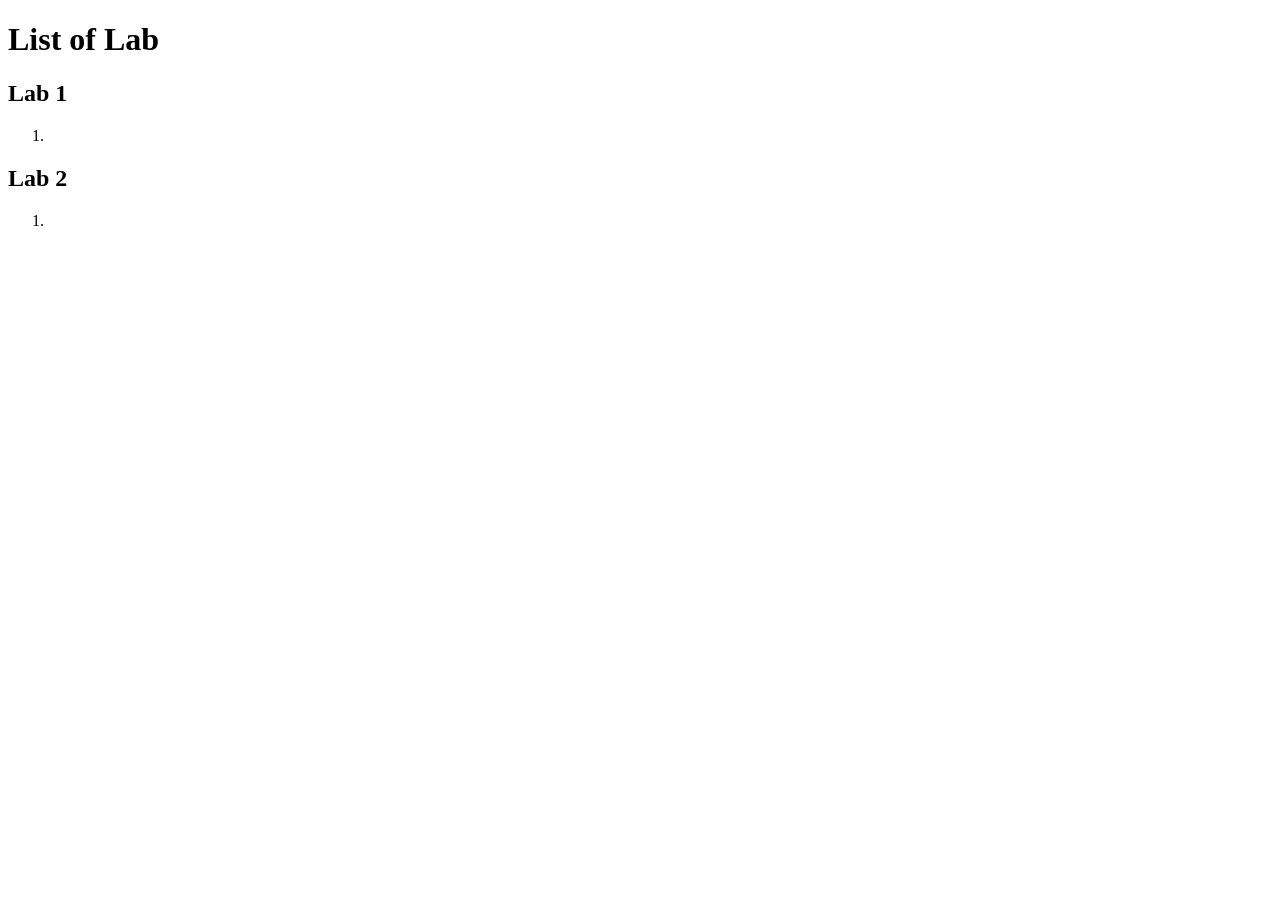
<file: index.html>
<!DOCTYPE html>
<html>
    <head>
        <title> list of lab </title>
    </head>

    <body>
        <h1> List of Lab </h1>

        <h2> Lab 1 </h2>
        <ol>
            <li> <a href="lab1.html"></a></li>
        </ol>
        <h2> Lab 2 </h2>
        <ol>
            <li> <a href="lab2.html"></a></li>
        </ol>
    </body>
</html>
</file>
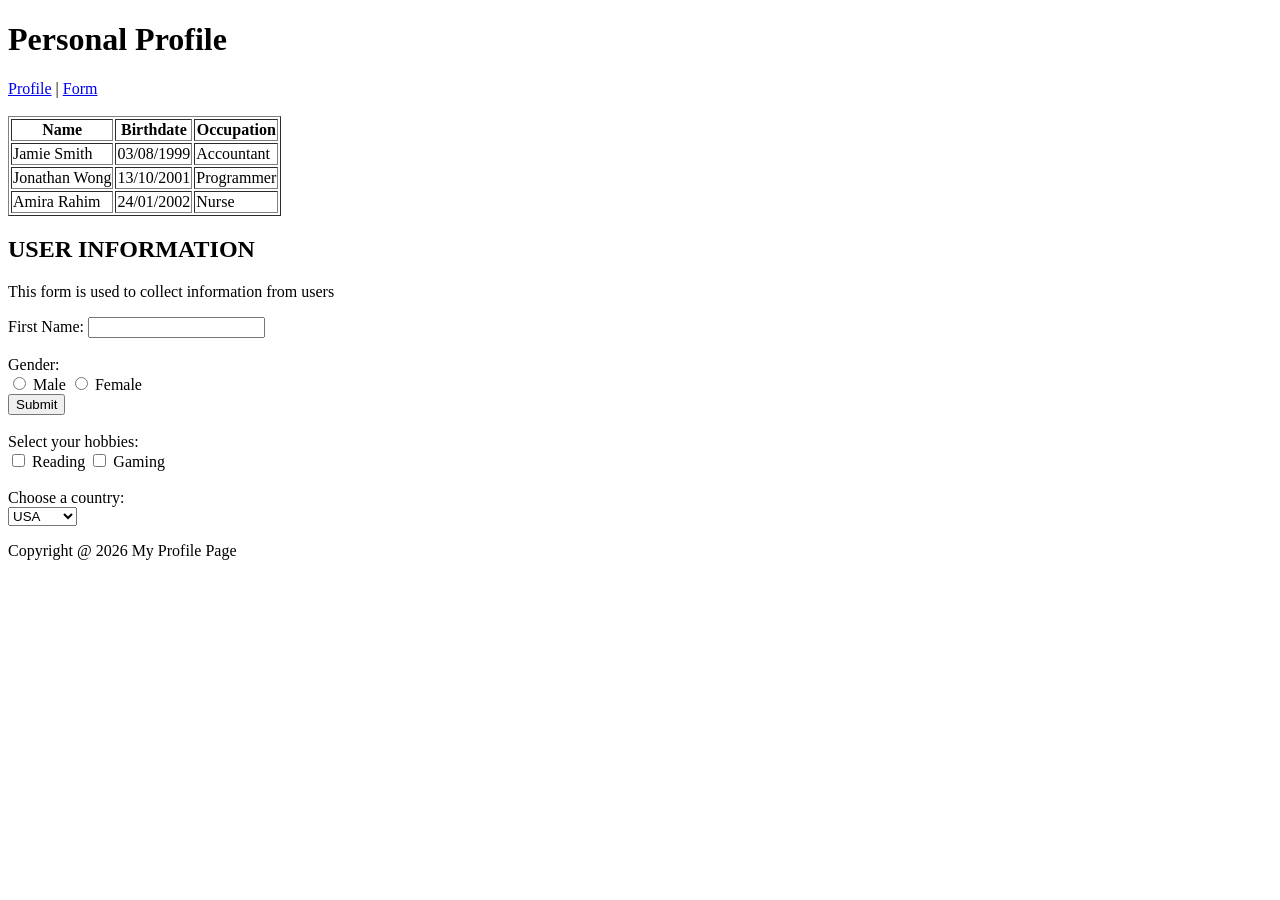
<file: lab2.html>
<!DOCTYPE html>
<html>
    <head><title>My Profile</title></head>
    <body>
          <!-- HEADER -->
        <header><h1>Personal Profile</h1></header>
          <!-- NAV -->
        <nav><a href="#profile">Profile</a> | <a href="#form">Form</a></nav><br>
          <!-- SECTION 1 -->
        <section id="profile">
            <!-- TABLE -->
            <article>
                <table border="1"> 
                    <tr>
                        <th>Name</th> <th>Birthdate</th> <th>Occupation</th>
                    </tr>
                    <tr>
                        <td>Jamie Smith</td> <td>03/08/1999</td> <td>Accountant</td>
                    </tr>
                    <tr>
                        <td>Jonathan Wong</td> <td>13/10/2001</td> <td>Programmer</td>
                    </tr>
                    <tr>
                        <td>Amira Rahim</td> <td>24/01/2002</td> <td>Nurse</td>
                    </tr>
                </table> 
            </article>    
        </section>
          <!-- SECTION 2 -->
        <!-- FORMS -->
         <section id="form">
            <article>
                <h2> USER INFORMATION </h2>
                <P> This form is used to collect information from users </P>
            </article>
            <form action="submit_form.php" method="post">
                <label for="fname">First Name:</label>
                <input type="text" id="fname" name="firstname"><br><br>

                <label>Gender:</label><br>
                <input type="radio" id="male" name="gender" value="male">
                <label for="male">Male</label>
                <input type="radio" id="female" name="gender" value="female">
                <label for="female">Female</label><br>

                <input type="submit" value="Submit"><br><br>
                <label>Select your hobbies:</label><br>
                <input type="checkbox" id="hobby1" name="hobby1" value="Reading">
                <label for="hobby1">Reading</label>

                <input type="checkbox" id="hobby2" name="hobby2" value="Gaming">
                <label for="hobby2">Gaming</label><br><br>

                <label for="country">Choose a country:</label><br>
                <select id="country" name="country">
                    <option value="usa">USA</option>
                    <option value="canada">Canada</option>
                    <option value="uk">UK</option>
                </select>
            </form>
         </section>
          <!-- FOOTER -->
           <footer>
            <p>Copyright @ 2026 My Profile Page</p>
           </footer>
    </body>
</html>
</file>
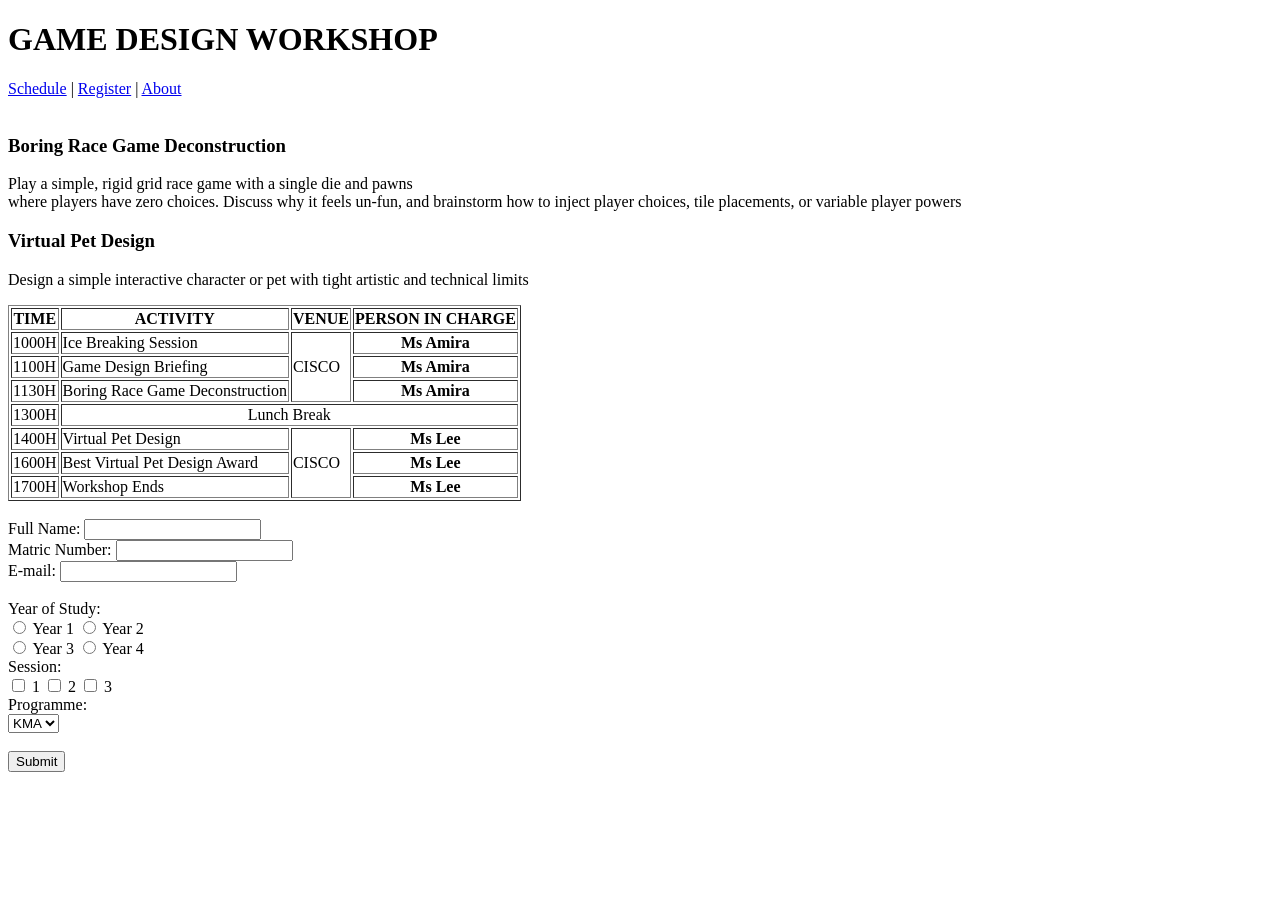
<file: lab2_ExerA.html>
<!DOCTYPE html>
<html>
    <head><title>UMT GAME DESIGN WORKSHOP 2026</title></head>
    <body>
          <!-- HEADER -->
        <header><h1>GAME DESIGN WORKSHOP</h1></header>
          <!-- NAV -->
        <nav><a href="#schedule">Schedule</a> | <a href="#register">Register</a> | <a href="#about">About</a></nav><br>
          <!-- SECTION 1 -->
        <section id="about the event">
            <!-- ABOUT EVENT -->
            <article>
             <h3>Boring Race Game Deconstruction</h3> 
             <P> Play a simple, rigid grid race game with a single die and pawns<br>
                 where players have zero choices. Discuss why it feels un-fun, and brainstorm how to inject player choices, tile placements, or variable player powers</P>  
            </article>
            <article>
                <h3>Virtual Pet Design</h3> 
             <P> Design a simple interactive character or pet with tight artistic and technical limits</P>  
            </article>     
        </section>

        <section id="eventSchedule">
            <!-- EVENTSCHEDULE -->
            <article>
                <table border="1"> 
                    <tr>
                        <th>TIME</th> <th>ACTIVITY</th> <th>VENUE</th><th>PERSON IN CHARGE</th>
                    </tr>
                    <tr>
                        <td>1000H</td> <td>Ice Breaking Session</td> <td rowspan="3">CISCO</td><th>Ms Amira</th>
                    </tr>
                    <tr>
                        <td>1100H</td> <td>Game Design Briefing</td> <th>Ms Amira</th>
                    </tr>
                    <tr>
                        <td>1130H</td> <td>Boring Race Game Deconstruction</td> <th>Ms Amira</th>
                    </tr>
                    <tr>
                        <td>1300H</td> <td colspan="3" align="center" >Lunch Break</td> 
                    </tr>
                    <tr>
                        <td>1400H</td> <td>Virtual Pet Design</td> <td rowspan="3">CISCO</td><th>Ms Lee</th>
                    </tr>
                    <tr>
                        <td>1600H</td> <td>Best Virtual Pet Design Award</td> <th>Ms Lee</th>
                    </tr>
                    <tr>
                        <td>1700H</td> <td>Workshop Ends</td> <th>Ms Lee</th>
                    </tr>
                </table> <br>
            </article>    
        </section>

        <section id="about the event">
            <!-- REGISTRATION FORM -->
            <article>
             <form action="register.html" method="post">
                <!-- USER INFORMATION FORM -->
                <label for="fname">Full Name:</label>
                <input type="text" id="fname" name="fullname"><br>
                <label for="mnumber">Matric Number:</label>
                <input type="text" id="mnumber" name="matricnumber"><br>
                <label for="email">E-mail:</label>
                <input type="text" id="email" name="email"><br><br>

                <!-- YEAR OF STUDIES FORM -->
                <label>Year of Study:</label><br>
                <input type="radio" id="Y1" name="year" value="Year 1">
                <label for="Year 1">Year 1</label>
                <input type="radio" id="Y2" name="year" value="Year 2">
                <label for="Year 2">Year 2</label><br>
                <input type="radio" id="Y3" name="year" value="Year 3">
                <label for="Year 3">Year 3</label>
                <input type="radio" id="Y4" name="year" value="Year 4">
                <label for="Year 4">Year 4</label><br>
                
                <!-- SESSION FORM -->
                <label>Session:</label><br>
                <input type="checkbox" id="session1" name="session1" value="1">
                <label for="session1">1</label>

                <input type="checkbox" id="session2" name="session2" value="2">
                <label for="session2">2</label>

                <input type="checkbox" id="session3" name="session3" value="3">
                <label for="session3">3</label><br>

                <!-- PROGRAMME FORM -->
                <label for="programme">Programme:</label><br>
                <select id="programme" name="programme">
                    <option value="KMA">KMA</option>
                    <option value="IM">IM</option>
                    <option value="SE">SE</option>
                </select><br><br>
                <input type="submit" value="Submit">    
            </form>
         </article>  
        </section>
</html>
</file>
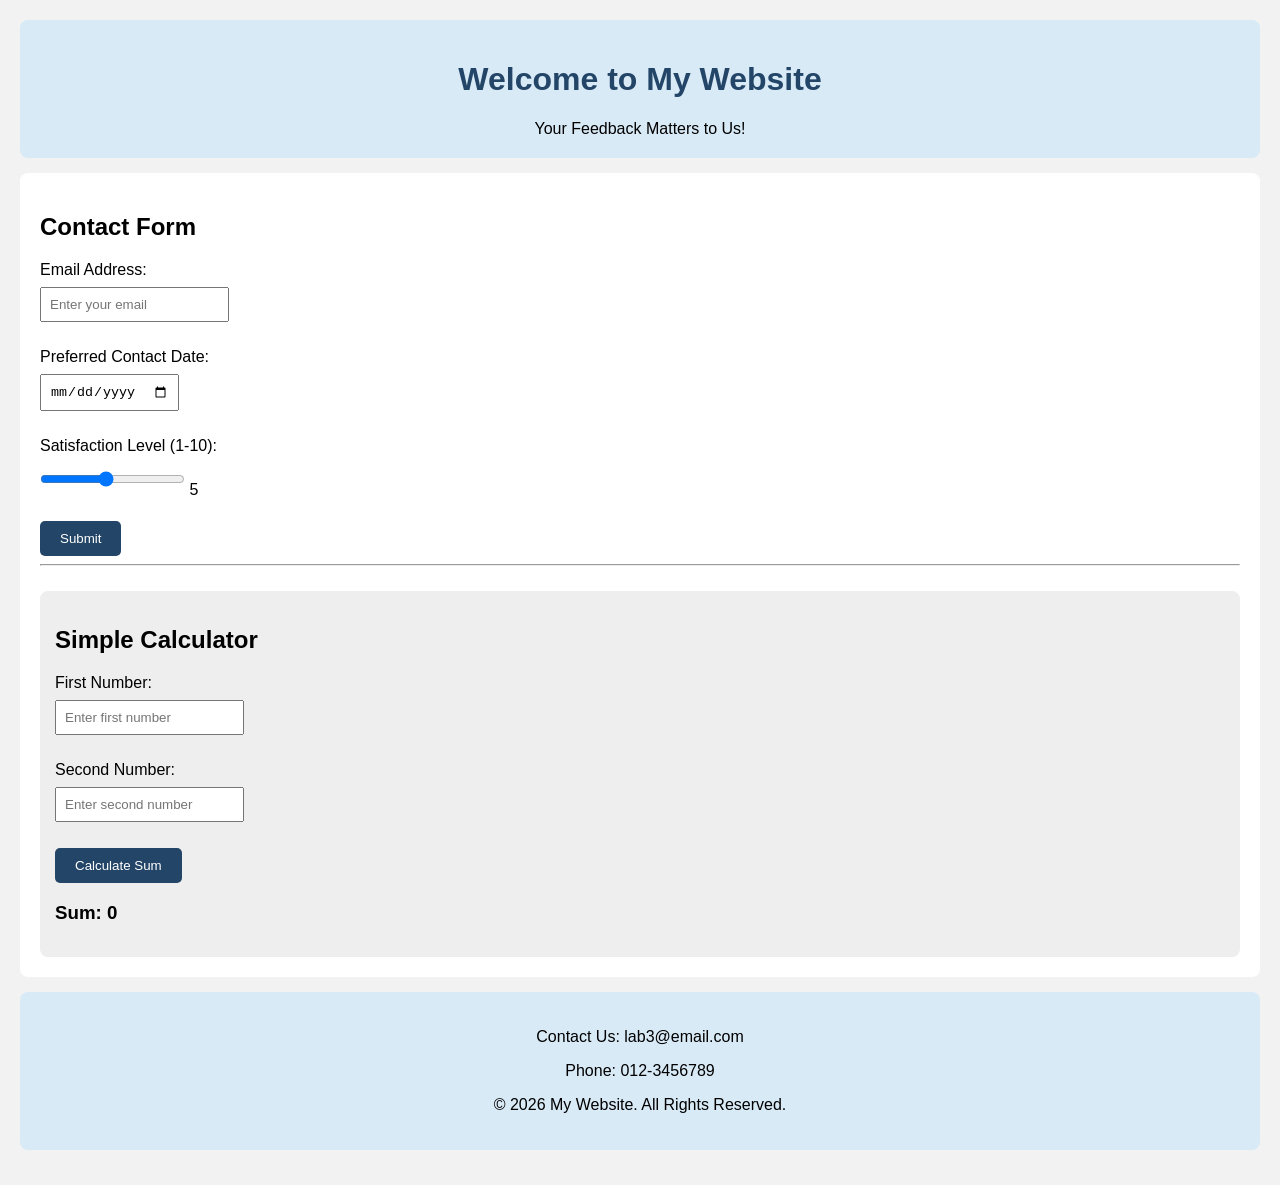
<file: lab3.html>
<!DOCTYPE html>
<html lang="en">
<head>
    <meta charset="UTF-8">
    <meta name="viewport" content="width=device-width, initial-scale=1.0">
    <title>Contact Form and Calculator</title>

    <style>
        body {
            font-family: Arial, sans-serif;
            background-color: #f2f2f2;
            margin: 0;
            padding: 20px;
        }

        .header, .content, .footer {
            background-color: white;
            padding: 20px;
            margin-bottom: 15px;
            border-radius: 8px;
        }

        .header {
            text-align: center;
            background-color: #d9eaf7;
        }

        h1 {
            color: #234567;
        }

        input {
            margin: 8px 0;
            padding: 8px;
        }

        button {
            background-color: #234567;
            color: white;
            padding: 10px 20px;
            border: none;
            border-radius: 5px;
            cursor: pointer;
        }

        button:hover {
            background-color: #456789;
        }

        .calculator {
            margin-top: 25px;
            padding: 15px;
            background-color: #eeeeee;
            border-radius: 8px;
        }

        .footer {
            text-align: center;
            background-color: #d9eaf7;
        }
    </style>
</head>

<body>

    <!-- header -->
    <div class="header">
        <h1>Welcome to My Website</h1>
        <span>Your Feedback Matters to Us!</span>
    </div>

    <!-- content -->
    <div class="content">

        <h2>Contact Form</h2>

        <form>
            <!-- email -->
            <label for="email">Email Address:</label><br>
            <input type="email" id="email" name="email"
                   placeholder="Enter your email" required>
            <br><br>

            <!-- date -->
            <label for="date">Preferred Contact Date:</label><br>
            <input type="date" id="date" name="date" required>
            <br><br>

            <!-- range slider -->
            <label for="satisfaction">
                Satisfaction Level (1-10):
            </label><br>

            <input type="range" id="satisfaction"
                   name="satisfaction" min="1" max="10" value="5"
                   oninput="level.value = this.value">

            <output id="level">5</output>
            <br><br>

            <!-- submit button -->
            <button type="submit">Submit</button>
        </form>

        <hr>

        <!-- incline calculator -->
        <div class="calculator">

            <h2>Simple Calculator</h2>

            <label for="num1">First Number:</label><br>
            <input type="number" id="num1" placeholder="Enter first number">
            <br><br>

            <label for="num2">Second Number:</label><br>
            <input type="number" id="num2" placeholder="Enter second number">
            <br><br>

            <button type="button" onclick="calculateSum()">
                Calculate Sum
            </button>

            <h3>Sum: <output id="result">0</output></h3>

        </div>

    </div>

    <!-- footer -->
    <div class="footer">
        <p>Contact Us: lab3@email.com</p>
        <p>Phone: 012-3456789</p>
        <p>&copy; 2026 My Website. All Rights Reserved.</p>
    </div>

    <!-- javascript for calculator -->
    <script>
        function calculateSum() {
            let number1 = parseFloat(document.getElementById("num1").value) || 0;
            let number2 = parseFloat(document.getElementById("num2").value) || 0;

            let sum = number1 + number2;

            document.getElementById("result").value = sum;
        }
    </script>

</body>
</html>
</file>
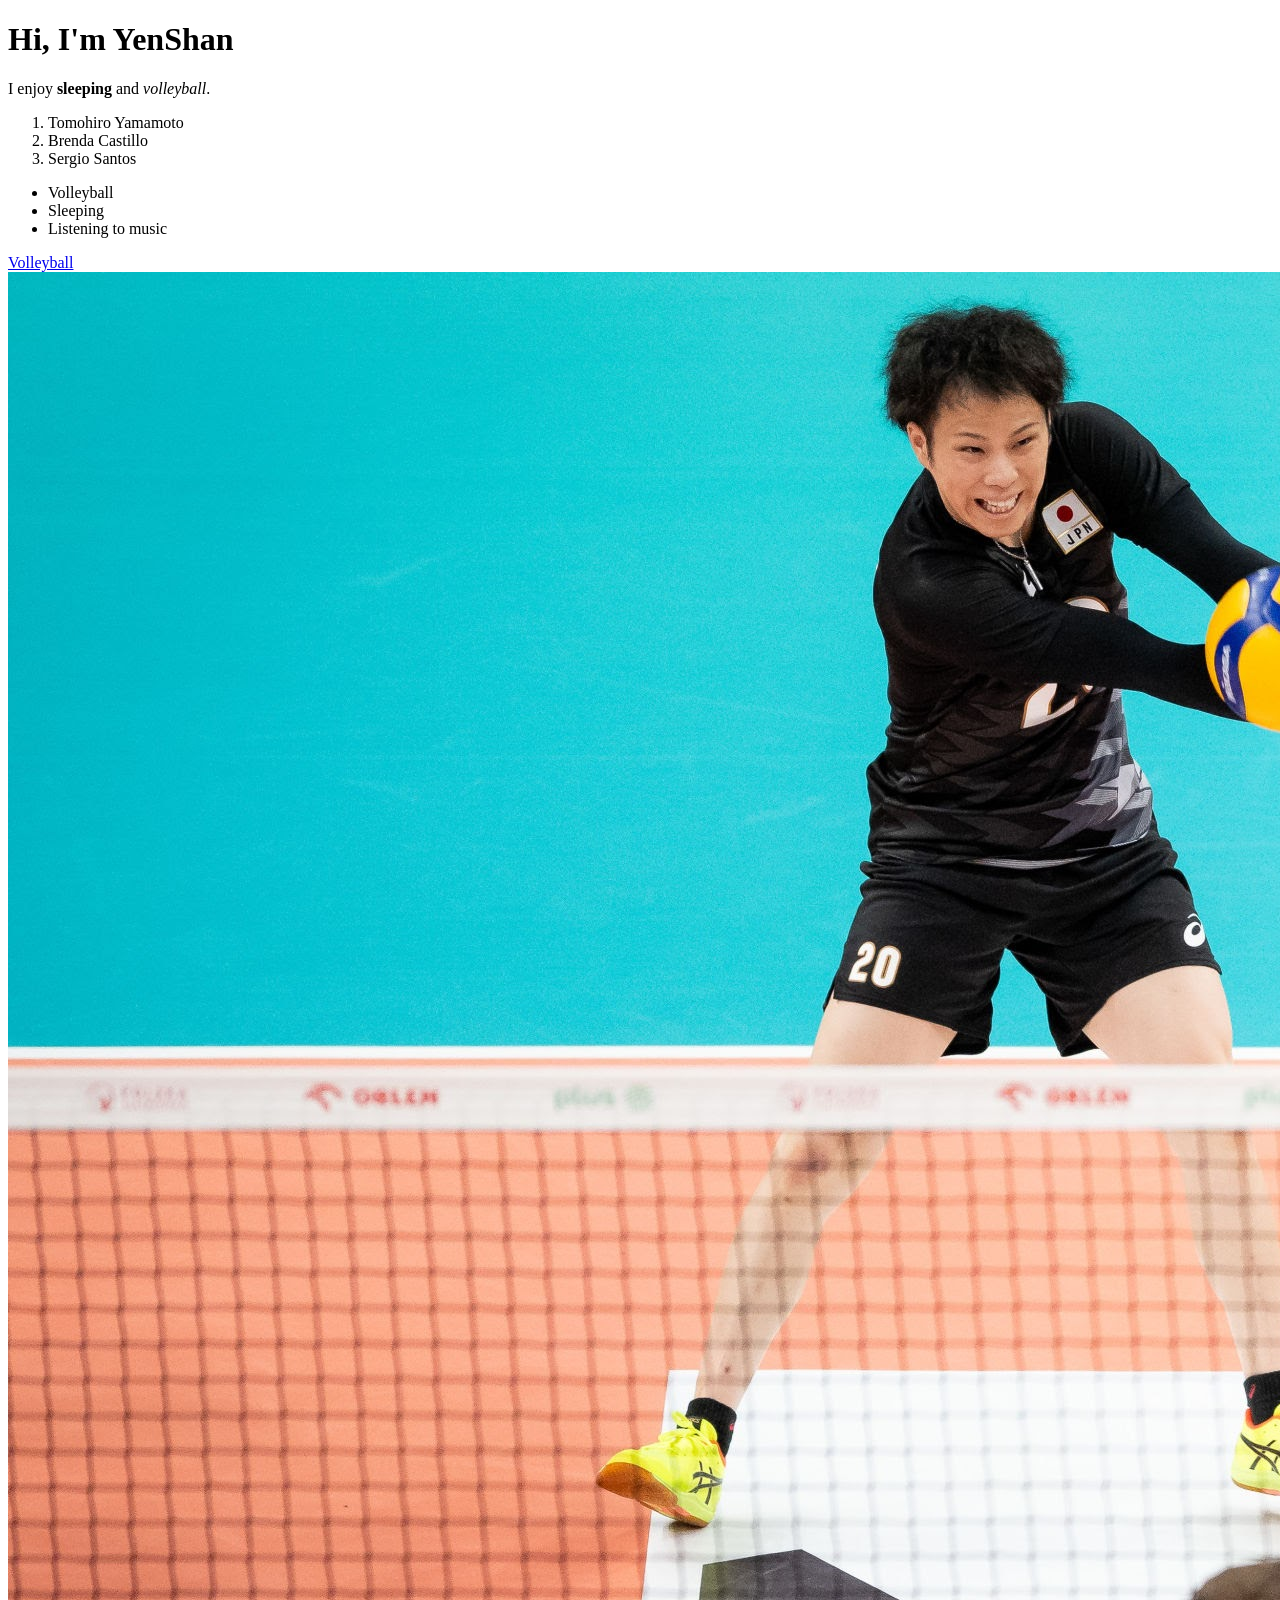
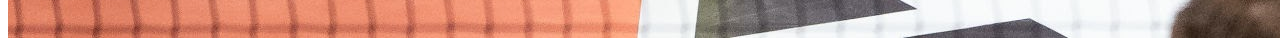
<file: lab 01/Lab1.html>
<!DOCTYPE html>
<html lang="en">
<head>
    <meta charset="UTF-8">
    <title>About YenShan</title>
</head>
<body>

    <!-- Heading -->
    <h1>Hi, I'm YenShan</h1>

    <!-- About my hobbies -->
    <p>I enjoy <strong>sleeping</strong> and <em>volleyball</em>.</p>

    <!-- Favourite volleyball players -->
    <ol>
        <li>Tomohiro Yamamoto</li>
        <li>Brenda Castillo</li>
        <li>Sergio Santos</li>
    </ol>

    <!-- Top 3 hobbies -->
    <ul>
        <li>Volleyball</li>
        <li>Sleeping</li>
        <li>Listening to music</li>
    </ul>

    <!-- Link and Image -->
    <a href="https://encrypted-tbn3.gstatic.com/licensed-image?q=tbn:ANd9GcRIiXzsQ_YGM7UA5jjrbLD9eoxbYTG5lwKddGMSG9JSKx-jLXvhaXc1x7lxxOr4xUcz_6FdCq2vH9OMBGo">
        Volleyball
    </a>

    <img src="libero.jpg" alt="Tomohiro Yamamoto">

</body>
</html>
</file>
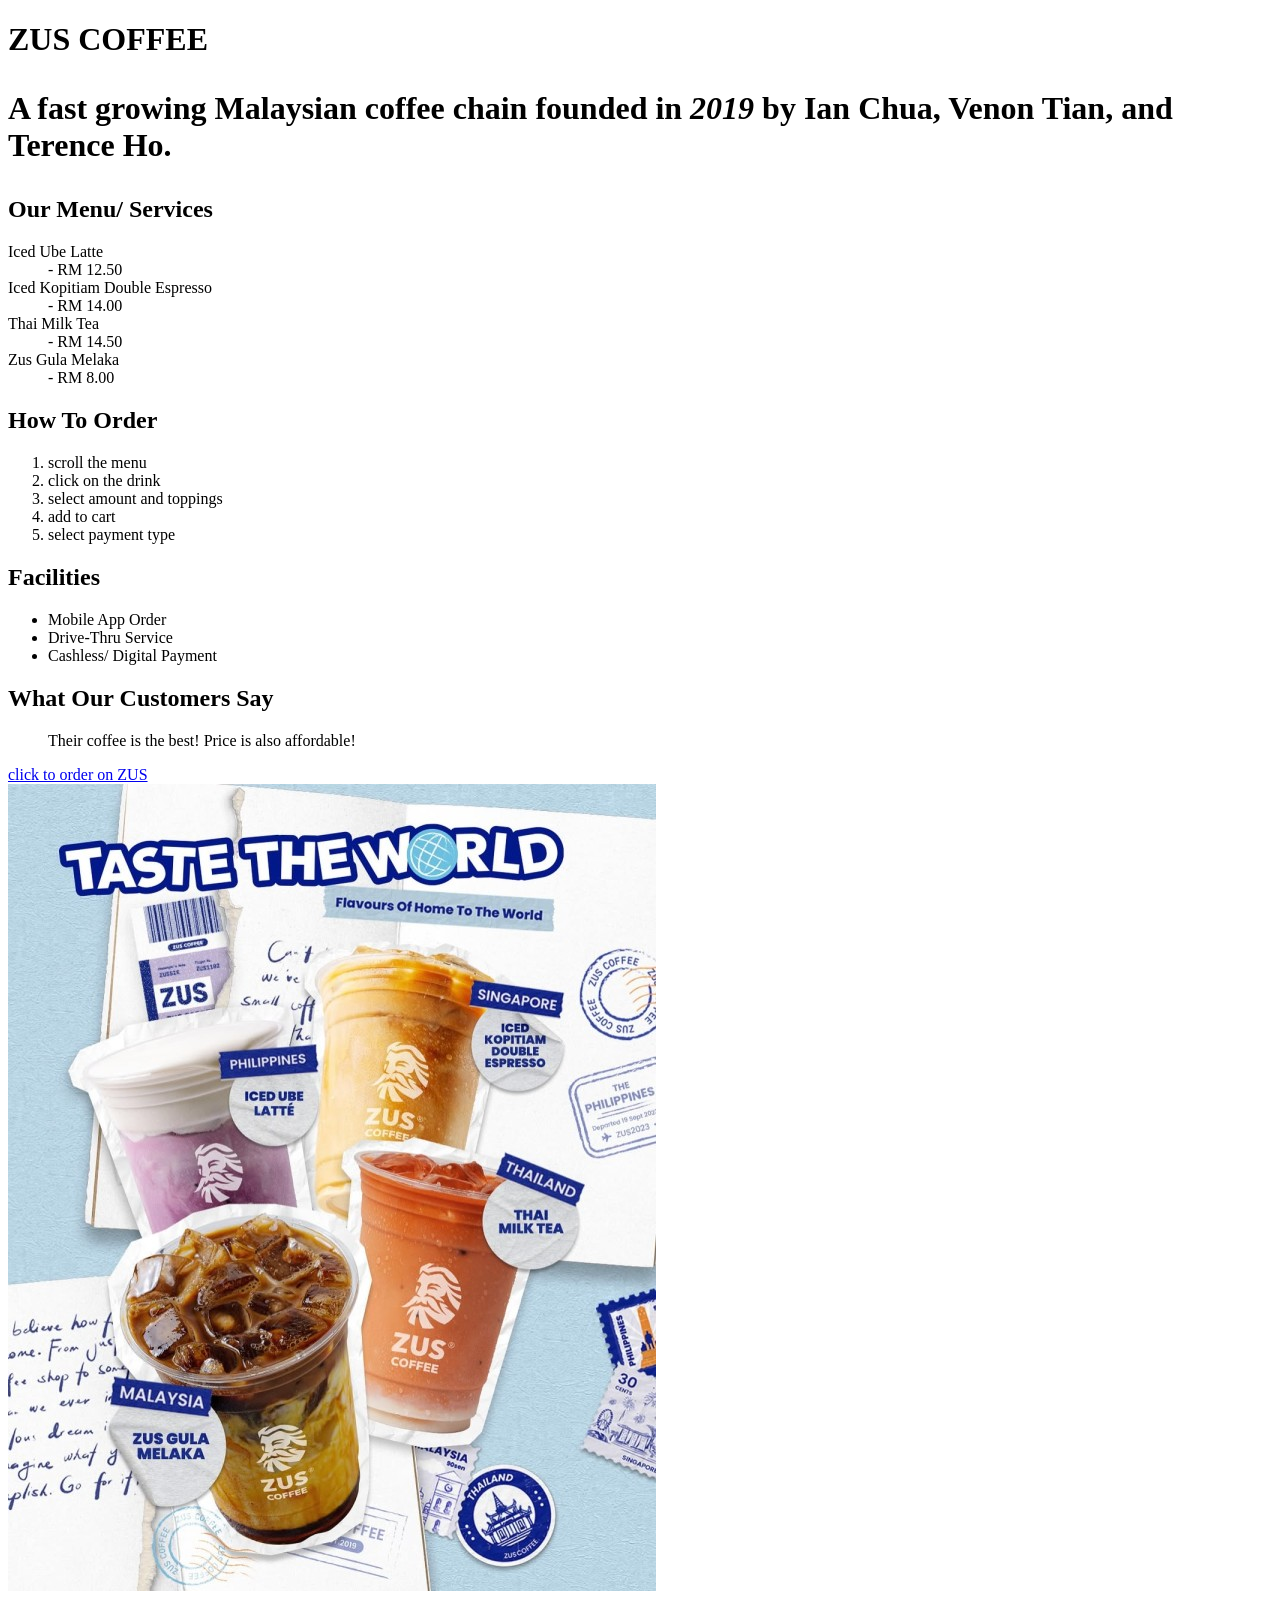
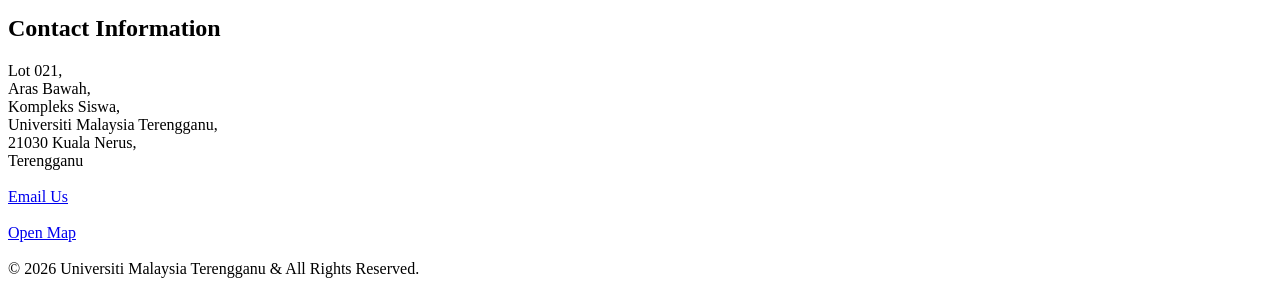
<file: lab 01/lab1_ExerA.html>
<!DOCTYPE html>
<html lang="en">
<head>
    <meta charset="UTF-8">
    <title>ZUS COFFEE</title>
</head>
<body>

    <!-- Heading -->
    <h1>ZUS COFFEE

    <!-- about the coffee shop -->
    <p>A fast growing Malaysian coffee chain founded in <em>2019</em> by <strong>Ian Chua, Venon Tian, and Terence Ho</strong>.</p>
    </h1>

    <!-- Menu/Service -->
     <h2> Our Menu/ Services</h2>
     <dt> Iced Ube Latte </dt> <dd> - RM 12.50</dd>
     <dt> Iced Kopitiam Double Espresso </dt> <dd> - RM 14.00</dd>
     <dt> Thai Milk Tea </dt> <dd> - RM 14.50 </dd>
     <dt> Zus Gula Melaka </dt> <dd> - RM 8.00</dd>

    <h2> How To Order </h2>
    <ol>
        <li>scroll the menu</li>
        <li>click on the drink</li>
        <li>select amount and toppings</li>
        <li>add to cart</li>
        <li>select payment type</li>
    </ol>

    
    <h2> Facilities </h2>
    <ul>
        <li>Mobile App Order</li>
        <li>Drive-Thru Service</li>
        <li>Cashless/ Digital Payment</li>
    </ul>

    <h2> What Our Customers Say </h2>
    <blockquote> Their coffee is the best! Price is also affordable!</blockquote>
    
    <!-- Link and Image -->
    <a href="https://zuscoffee.com/">
        click to order on ZUS
    </a><br>

    <img src="ZUS.jpg" alt="coffee menu">

    <h2> Contact Information </h2>
    Lot 021,<br>Aras Bawah,<br>Kompleks Siswa,<br>Universiti Malaysia Terengganu,<br>21030 Kuala Nerus,<br>Terengganu<br><br>
    <a href="mailto:zus@gmail.com">Email Us</a><br><br>
    <a href="https://www.google.com/maps/place/ZUS+Coffee+-+Universiti+Malaysia+Terengganu+(Kompleks+Siswa)/@5.4069503,103.0867059,17z/data=!3m1!4b1!4m6!3m5!1s0x31b7bd94401140b7:0xde1f567059655352!8m2!3d5.4069503!4d103.0892808!16s%2Fg%2F11w4k82jpk?entry=ttu&g_ep=EgoyMDI2MTAxOC4wIKXMDSoASAFQAw%3D%3D" target="_blank" rel="noopener noreferrer">Open Map</a><br><br>

    <footer>
  &copy; 2026 Universiti Malaysia Terengganu &amp; All Rights Reserved.
    </footer>

</body>
</html>
</file>
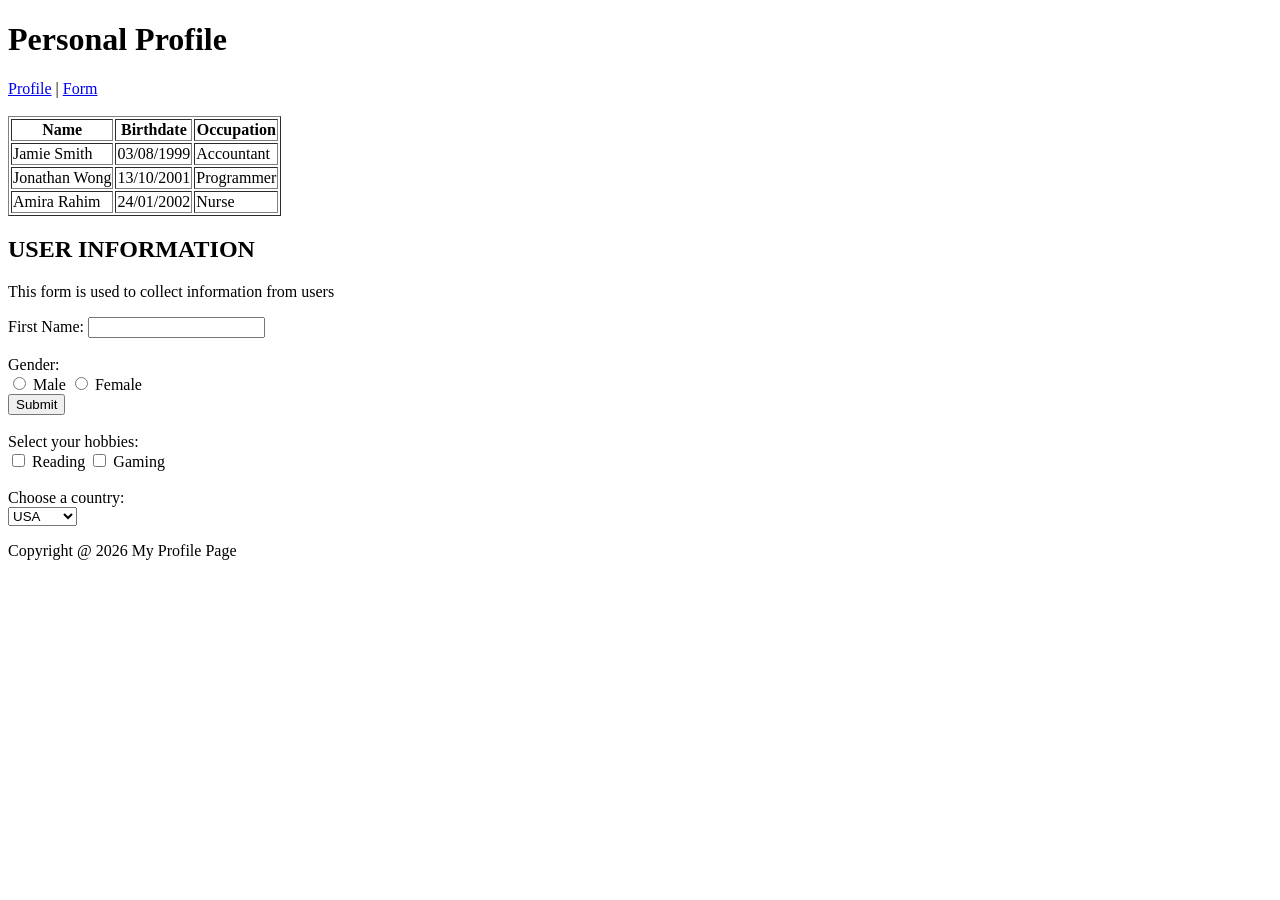
<file: lab 2/lab2.html>
<!DOCTYPE html>
<html>
    <head><title>My Profile</title></head>
    <body>
          <!-- HEADER -->
        <header><h1>Personal Profile</h1></header>
          <!-- NAV -->
        <nav><a href="#profile">Profile</a> | <a href="#form">Form</a></nav><br>
          <!-- SECTION 1 -->
        <section id="profile">
            <!-- TABLE -->
            <article>
                <table border="1"> 
                    <tr>
                        <th>Name</th> <th>Birthdate</th> <th>Occupation</th>
                    </tr>
                    <tr>
                        <td>Jamie Smith</td> <td>03/08/1999</td> <td>Accountant</td>
                    </tr>
                    <tr>
                        <td>Jonathan Wong</td> <td>13/10/2001</td> <td>Programmer</td>
                    </tr>
                    <tr>
                        <td>Amira Rahim</td> <td>24/01/2002</td> <td>Nurse</td>
                    </tr>
                </table> 
            </article>    
        </section>
          <!-- SECTION 2 -->
        <!-- FORMS -->
         <section id="form">
            <article>
                <h2> USER INFORMATION </h2>
                <P> This form is used to collect information from users </P>
            </article>
            <form action="submit_form.php" method="post">
                <label for="fname">First Name:</label>
                <input type="text" id="fname" name="firstname"><br><br>

                <label>Gender:</label><br>
                <input type="radio" id="male" name="gender" value="male">
                <label for="male">Male</label>
                <input type="radio" id="female" name="gender" value="female">
                <label for="female">Female</label><br>

                <input type="submit" value="Submit"><br><br>
                <label>Select your hobbies:</label><br>
                <input type="checkbox" id="hobby1" name="hobby1" value="Reading">
                <label for="hobby1">Reading</label>

                <input type="checkbox" id="hobby2" name="hobby2" value="Gaming">
                <label for="hobby2">Gaming</label><br><br>

                <label for="country">Choose a country:</label><br>
                <select id="country" name="country">
                    <option value="usa">USA</option>
                    <option value="canada">Canada</option>
                    <option value="uk">UK</option>
                </select>
            </form>
         </section>
          <!-- FOOTER -->
           <footer>
            <p>Copyright @ 2026 My Profile Page</p>
           </footer>
    </body>
</html>
</file>
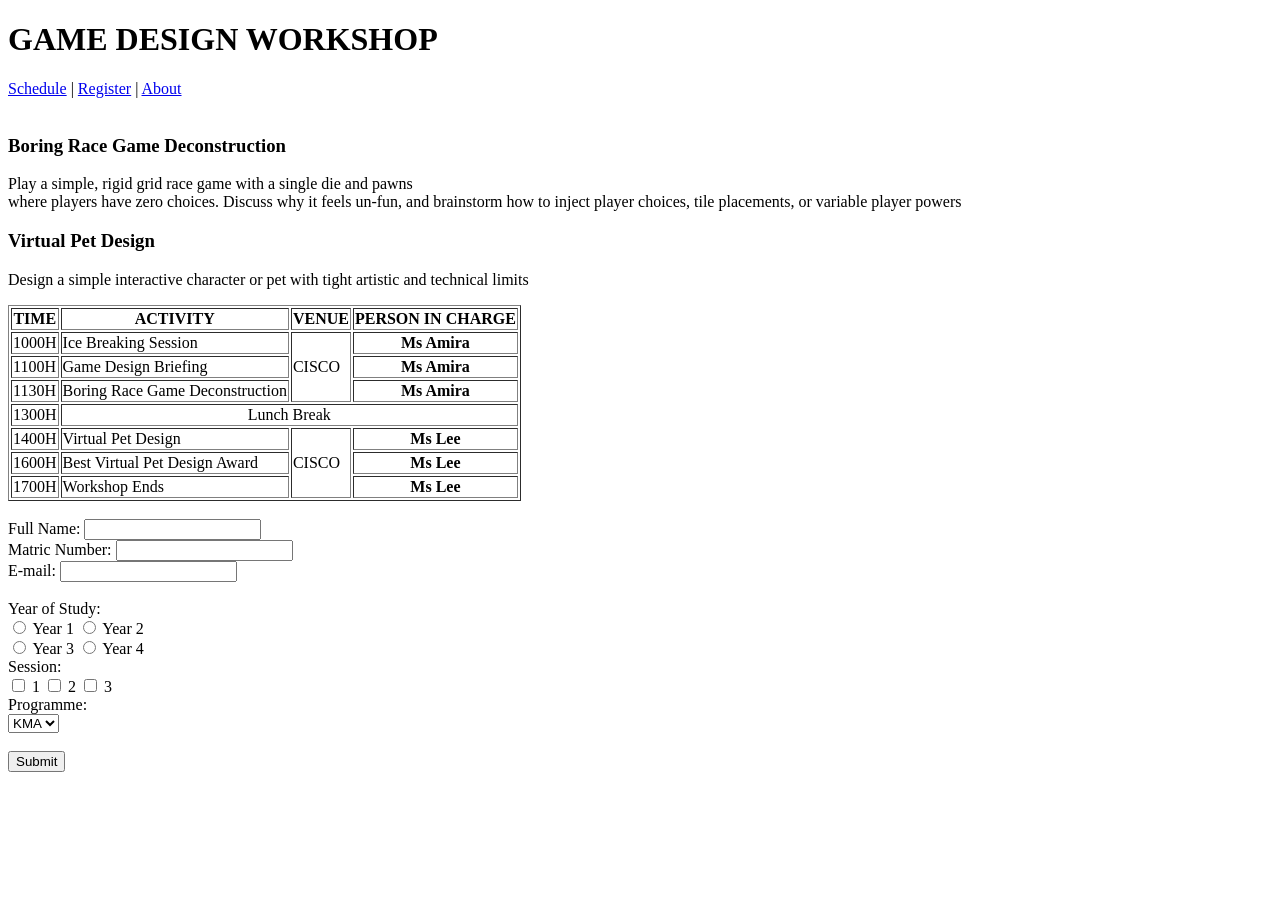
<file: lab 2/lab2_ExerA.html>
<!DOCTYPE html>
<html>
    <head><title>UMT GAME DESIGN WORKSHOP 2026</title></head>
    <body>
          <!-- HEADER -->
        <header><h1>GAME DESIGN WORKSHOP</h1></header>
          <!-- NAV -->
        <nav><a href="#schedule">Schedule</a> | <a href="#register">Register</a> | <a href="#about">About</a></nav><br>
          <!-- SECTION 1 -->
        <section id="about the event">
            <!-- ABOUT EVENT -->
            <article>
             <h3>Boring Race Game Deconstruction</h3> 
             <P> Play a simple, rigid grid race game with a single die and pawns<br>
                 where players have zero choices. Discuss why it feels un-fun, and brainstorm how to inject player choices, tile placements, or variable player powers</P>  
            </article>
            <article>
                <h3>Virtual Pet Design</h3> 
             <P> Design a simple interactive character or pet with tight artistic and technical limits</P>  
            </article>     
        </section>

        <section id="eventSchedule">
            <!-- EVENTSCHEDULE -->
            <article>
                <table border="1"> 
                    <tr>
                        <th>TIME</th> <th>ACTIVITY</th> <th>VENUE</th><th>PERSON IN CHARGE</th>
                    </tr>
                    <tr>
                        <td>1000H</td> <td>Ice Breaking Session</td> <td rowspan="3">CISCO</td><th>Ms Amira</th>
                    </tr>
                    <tr>
                        <td>1100H</td> <td>Game Design Briefing</td> <th>Ms Amira</th>
                    </tr>
                    <tr>
                        <td>1130H</td> <td>Boring Race Game Deconstruction</td> <th>Ms Amira</th>
                    </tr>
                    <tr>
                        <td>1300H</td> <td colspan="3" align="center" >Lunch Break</td> 
                    </tr>
                    <tr>
                        <td>1400H</td> <td>Virtual Pet Design</td> <td rowspan="3">CISCO</td><th>Ms Lee</th>
                    </tr>
                    <tr>
                        <td>1600H</td> <td>Best Virtual Pet Design Award</td> <th>Ms Lee</th>
                    </tr>
                    <tr>
                        <td>1700H</td> <td>Workshop Ends</td> <th>Ms Lee</th>
                    </tr>
                </table> <br>
            </article>    
        </section>

        <section id="about the event">
            <!-- REGISTRATION FORM -->
            <article>
             <form action="register.html" method="post">
                <!-- USER INFORMATION FORM -->
                <label for="fname">Full Name:</label>
                <input type="text" id="fname" name="fullname"><br>
                <label for="mnumber">Matric Number:</label>
                <input type="text" id="mnumber" name="matricnumber"><br>
                <label for="email">E-mail:</label>
                <input type="text" id="email" name="email"><br><br>

                <!-- YEAR OF STUDIES FORM -->
                <label>Year of Study:</label><br>
                <input type="radio" id="Y1" name="year" value="Year 1">
                <label for="Year 1">Year 1</label>
                <input type="radio" id="Y2" name="year" value="Year 2">
                <label for="Year 2">Year 2</label><br>
                <input type="radio" id="Y3" name="year" value="Year 3">
                <label for="Year 3">Year 3</label>
                <input type="radio" id="Y4" name="year" value="Year 4">
                <label for="Year 4">Year 4</label><br>
                
                <!-- SESSION FORM -->
                <label>Session:</label><br>
                <input type="checkbox" id="session1" name="session1" value="1">
                <label for="session1">1</label>

                <input type="checkbox" id="session2" name="session2" value="2">
                <label for="session2">2</label>

                <input type="checkbox" id="session3" name="session3" value="3">
                <label for="session3">3</label><br>

                <!-- PROGRAMME FORM -->
                <label for="programme">Programme:</label><br>
                <select id="programme" name="programme">
                    <option value="KMA">KMA</option>
                    <option value="IM">IM</option>
                    <option value="SE">SE</option>
                </select><br><br>
                <input type="submit" value="Submit">    
            </form>
         </article>  
        </section>
</html>
</file>
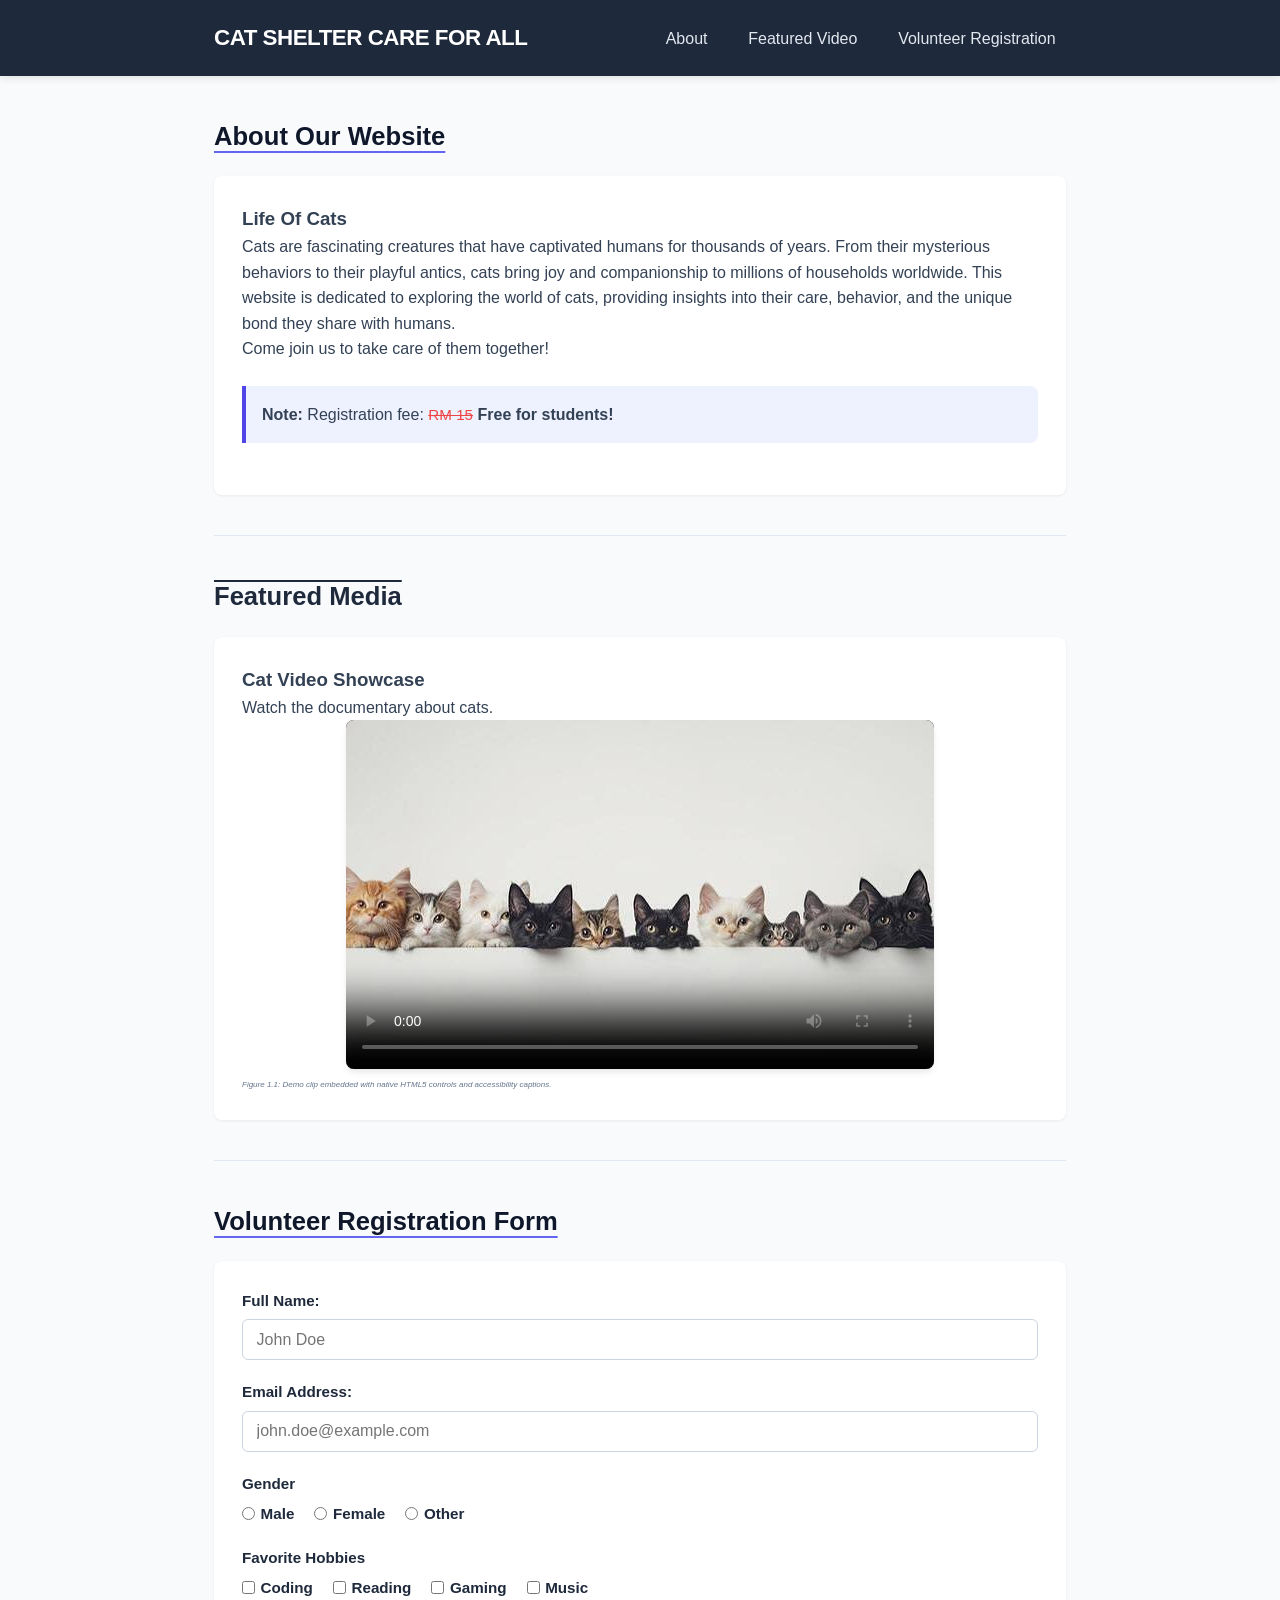
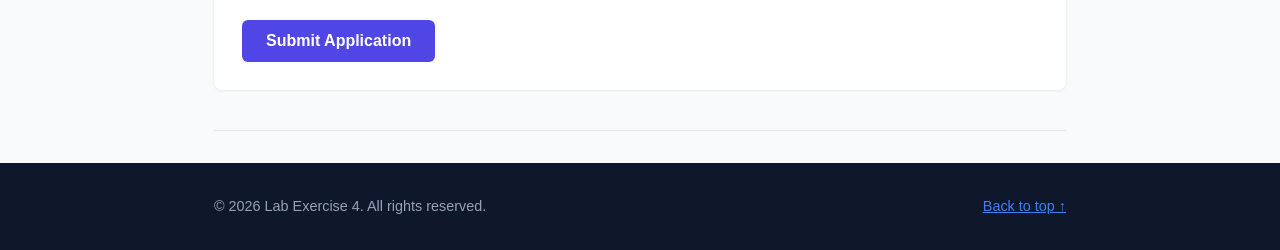
<file: lab 4/lab4.html>
<!DOCTYPE html>
<html lang="en">
<head>
    <meta charset="UTF-8">
    <meta name="viewport" content="width=device-width, initial-scale=1.0">
    <title>Lab Exercise 4 - Responsive Webpage</title>

    <!-- External CSS Link -->
    <link rel="stylesheet" href="style.css">

    <!-- Internal CSS (Requirement 4: Use both internal and external CSS) -->
    <style>
        /* Specific page adjustments via internal CSS */
        .internal-accent {
            background-color: #eef2ff;
            border-left: 4px solid #4f46e5;
            padding: 1rem;
            margin: 1.5rem 0;
            border-radius: 0 8px 8px 0;
        }

        .heading-overline {
            text-decoration: overline;
            color: #1e293b;
        }

        .discount-note {
            text-decoration: line-through;
            color: #ef4444;
            font-size: 0.95rem;
        }
    </style>
</head>
<body>

    <!-- Header & Navigation -->
    <header id="top">
        <div class="container header-container">
            <h1 class="site-title">CAT SHELTER CARE FOR ALL</h1>
            <nav>
                <ul class="nav-list">
                    <li><a href="#about" class="nav-link">About</a></li>
                    <li><a href="#media" class="nav-link">Featured Video</a></li>
                    <li><a href="#contact" class="nav-link">Volunteer Registration</a></li>
                </ul>
            </nav>
        </div>
    </header>

    <main class="container">
        <!-- Section: About / Articles -->
        <section id="about" class="page-section">
            <h2 class="section-title heading-underline">About Our Website</h2>
            
            <article class="card">
                <h3>Life Of Cats</h3>
                <p>
                    Cats are fascinating creatures that have captivated humans for thousands of years. From their mysterious behaviors to their playful antics, cats bring joy and companionship to millions of households worldwide. This website is dedicated to exploring the world of cats, providing insights into their care, behavior, and the unique bond they share with humans.
                </p>
                <p>Come join us to take care of them together!</p>
                <div class="internal-accent">
                    <p><strong>Note:</strong> Registration fee: <span class="discount-note">RM 15</span> <strong>Free for students!</strong></p>
                </div>
            </article>
        </section>

        <!-- Section: Media -->
        <section id="media" class="page-section">
            <h2 class="section-title heading-overline">Featured Media</h2>
            <article class="card">
                <h3>Cat Video Showcase</h3>
                <p>Watch the documentary about cats.</p>
                
                <div class="video-wrapper">
                    <video controls width="150%" poster="cat.jpg">
                        <source src="video.mp4" type="video/mp4">
                        
                        <!-- Closed Captions (WebVTT Track) -->
                        <track label="English" kind="subtitles" srclang="en" src="captions.vtt" default>
                        Your browser does not support the video tag.
                    </video>
                </div>
                <figcaption class="video-caption">
                    Figure 1.1: Demo clip embedded with native HTML5 controls and accessibility captions.
                </figcaption>
            </article>
        </section>

        <!-- Section: Interactive Elements (Form) -->
        <section id="contact" class="page-section">
            <h2 class="section-title heading-underline">Volunteer Registration Form</h2>
            
            <form action="#" method="POST" class="styled-form card">
                <!-- Text Input: Name -->
                <div class="form-group">
                    <label for="fullname">Full Name:</label>
                    <input type="text" id="fullname" name="fullname" placeholder="John Doe" required>
                </div>

                <!-- Text Input: Email -->
                <div class="form-group">
                    <label for="email">Email Address:</label>
                    <input type="email" id="email" name="email" placeholder="john.doe@example.com" required>
                </div>

                <!-- Radio Buttons: Gender -->
                <fieldset class="form-group">
                    <legend>Gender</legend>
                    <div class="options-group">
                        <label class="radio-label">
                            <input type="radio" name="gender" value="male" required> Male
                        </label>
                        <label class="radio-label">
                            <input type="radio" name="gender" value="female"> Female
                        </label>
                        <label class="radio-label">
                            <input type="radio" name="gender" value="other"> Other
                        </label>
                    </div>
                </fieldset>

                <!-- Checkboxes: Favorite Hobbies -->
                <fieldset class="form-group">
                    <legend>Favorite Hobbies</legend>
                    <div class="options-group">
                        <label class="checkbox-label">
                            <input type="checkbox" name="hobbies" value="coding"> Coding
                        </label>
                        <label class="checkbox-label">
                            <input type="checkbox" name="hobbies" value="reading"> Reading
                        </label>
                        <label class="checkbox-label">
                            <input type="checkbox" name="hobbies" value="gaming"> Gaming
                        </label>
                        <label class="checkbox-label">
                            <input type="checkbox" name="hobbies" value="music"> Music
                        </label>
                    </div>
                </fieldset>

                <!-- Submit Button -->
                <button type="submit" class="submit-btn">Submit Application</button>
            </form>
        </section>
    </main>

    <!-- Footer -->
    <footer>
        <div class="container footer-content">
            <p>&copy; 2026 Lab Exercise 4. All rights reserved.</p>
            <p><a href="#top" class="back-to-top">Back to top &uarr;</a></p>
        </div>
    </footer>

</body>
</html>
</file>
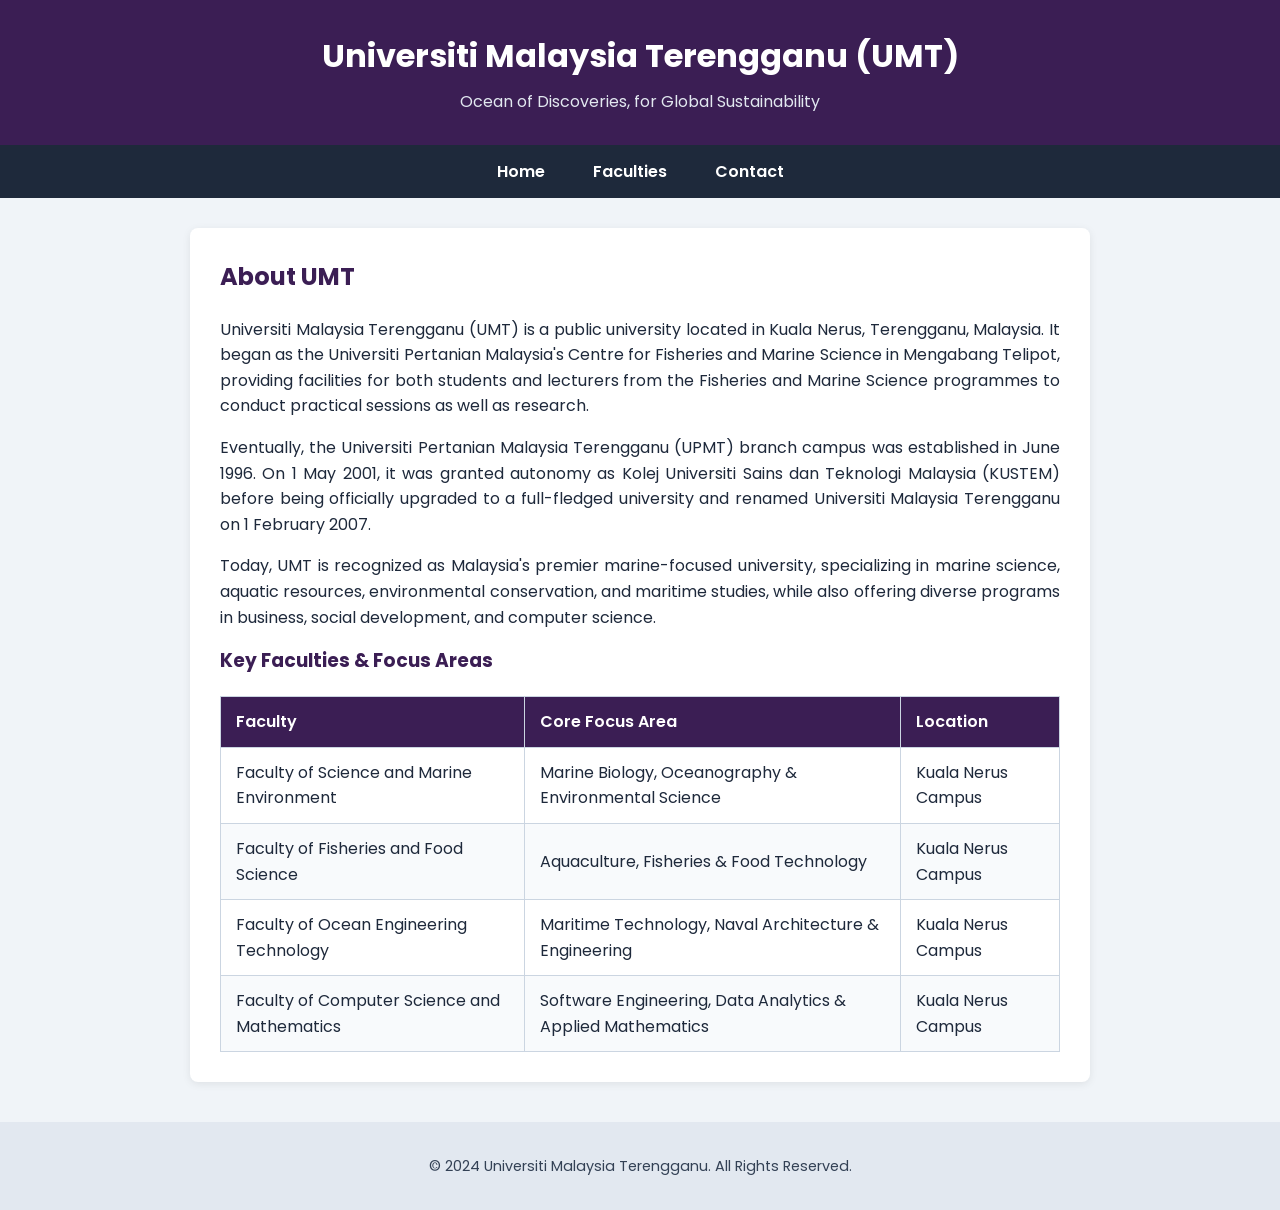
<file: lab 5/umt.html>
<!DOCTYPE html>
<html lang="en">
<head>
    <meta charset="UTF-8">
    <meta name="viewport" content="width=device-width, initial-scale=1.0">
    <title>Universiti Malaysia Terengganu (UMT)</title>
    <!-- Google Fonts -->
    <link rel="preconnect" href="https://fonts.googleapis.com">
    <link rel="preconnect" href="https://fonts.gstatic.com" crossorigin>
    <link href="https://fonts.googleapis.com/css2?family=Poppins:wght@400;600;700&display=swap" rel="stylesheet">
    <!-- External CSS -->
    <link rel="stylesheet" href="umt.css">
</head>
<body>

    <header>
        <h1>Universiti Malaysia Terengganu (UMT)</h1>
        <p>Ocean of Discoveries, for Global Sustainability</p>
    </header>

    <nav>
        <ul>
            <li><a href="#about">Home</a></li>
            <li><a href="#faculties">Faculties</a></li>
            <li><a href="#contact">Contact</a></li>
        </ul>
    </nav>

    <main>
        <section id="about">
            <article>
                <h2>About UMT</h2>
                <p>
                    Universiti Malaysia Terengganu (UMT) is a public university located in Kuala Nerus, Terengganu, Malaysia. It began as the Universiti Pertanian Malaysia's Centre for Fisheries and Marine Science in Mengabang Telipot, providing facilities for both students and lecturers from the Fisheries and Marine Science programmes to conduct practical sessions as well as research.
                </p>
                <p>
                    Eventually, the Universiti Pertanian Malaysia Terengganu (UPMT) branch campus was established in June 1996. On 1 May 2001, it was granted autonomy as Kolej Universiti Sains dan Teknologi Malaysia (KUSTEM) before being officially upgraded to a full-fledged university and renamed Universiti Malaysia Terengganu on 1 February 2007.
                </p>
                <p>
                    Today, UMT is recognized as Malaysia's premier marine-focused university, specializing in marine science, aquatic resources, environmental conservation, and maritime studies, while also offering diverse programs in business, social development, and computer science.
                </p>

                <h3>Key Faculties &amp; Focus Areas</h3>
                <table>
                    <thead>
                        <tr>
                            <th>Faculty</th>
                            <th>Core Focus Area</th>
                            <th>Location</th>
                        </tr>
                    </thead>
                    <tbody>
                        <tr>
                            <td>Faculty of Science and Marine Environment</td>
                            <td>Marine Biology, Oceanography &amp; Environmental Science</td>
                            <td>Kuala Nerus Campus</td>
                        </tr>
                        <tr>
                            <td>Faculty of Fisheries and Food Science</td>
                            <td>Aquaculture, Fisheries &amp; Food Technology</td>
                            <td>Kuala Nerus Campus</td>
                        </tr>
                        <tr>
                            <td>Faculty of Ocean Engineering Technology</td>
                            <td>Maritime Technology, Naval Architecture &amp; Engineering</td>
                            <td>Kuala Nerus Campus</td>
                        </tr>
                        <tr>
                            <td>Faculty of Computer Science and Mathematics</td>
                            <td>Software Engineering, Data Analytics &amp; Applied Mathematics</td>
                            <td>Kuala Nerus Campus</td>
                        </tr>
                    </tbody>
                </table>
            </article>
        </section>
    </main>

    <footer id="contact">
        <p>&copy; 2024 Universiti Malaysia Terengganu. All Rights Reserved.</p>
    </footer>

</body>
</html>
</file>
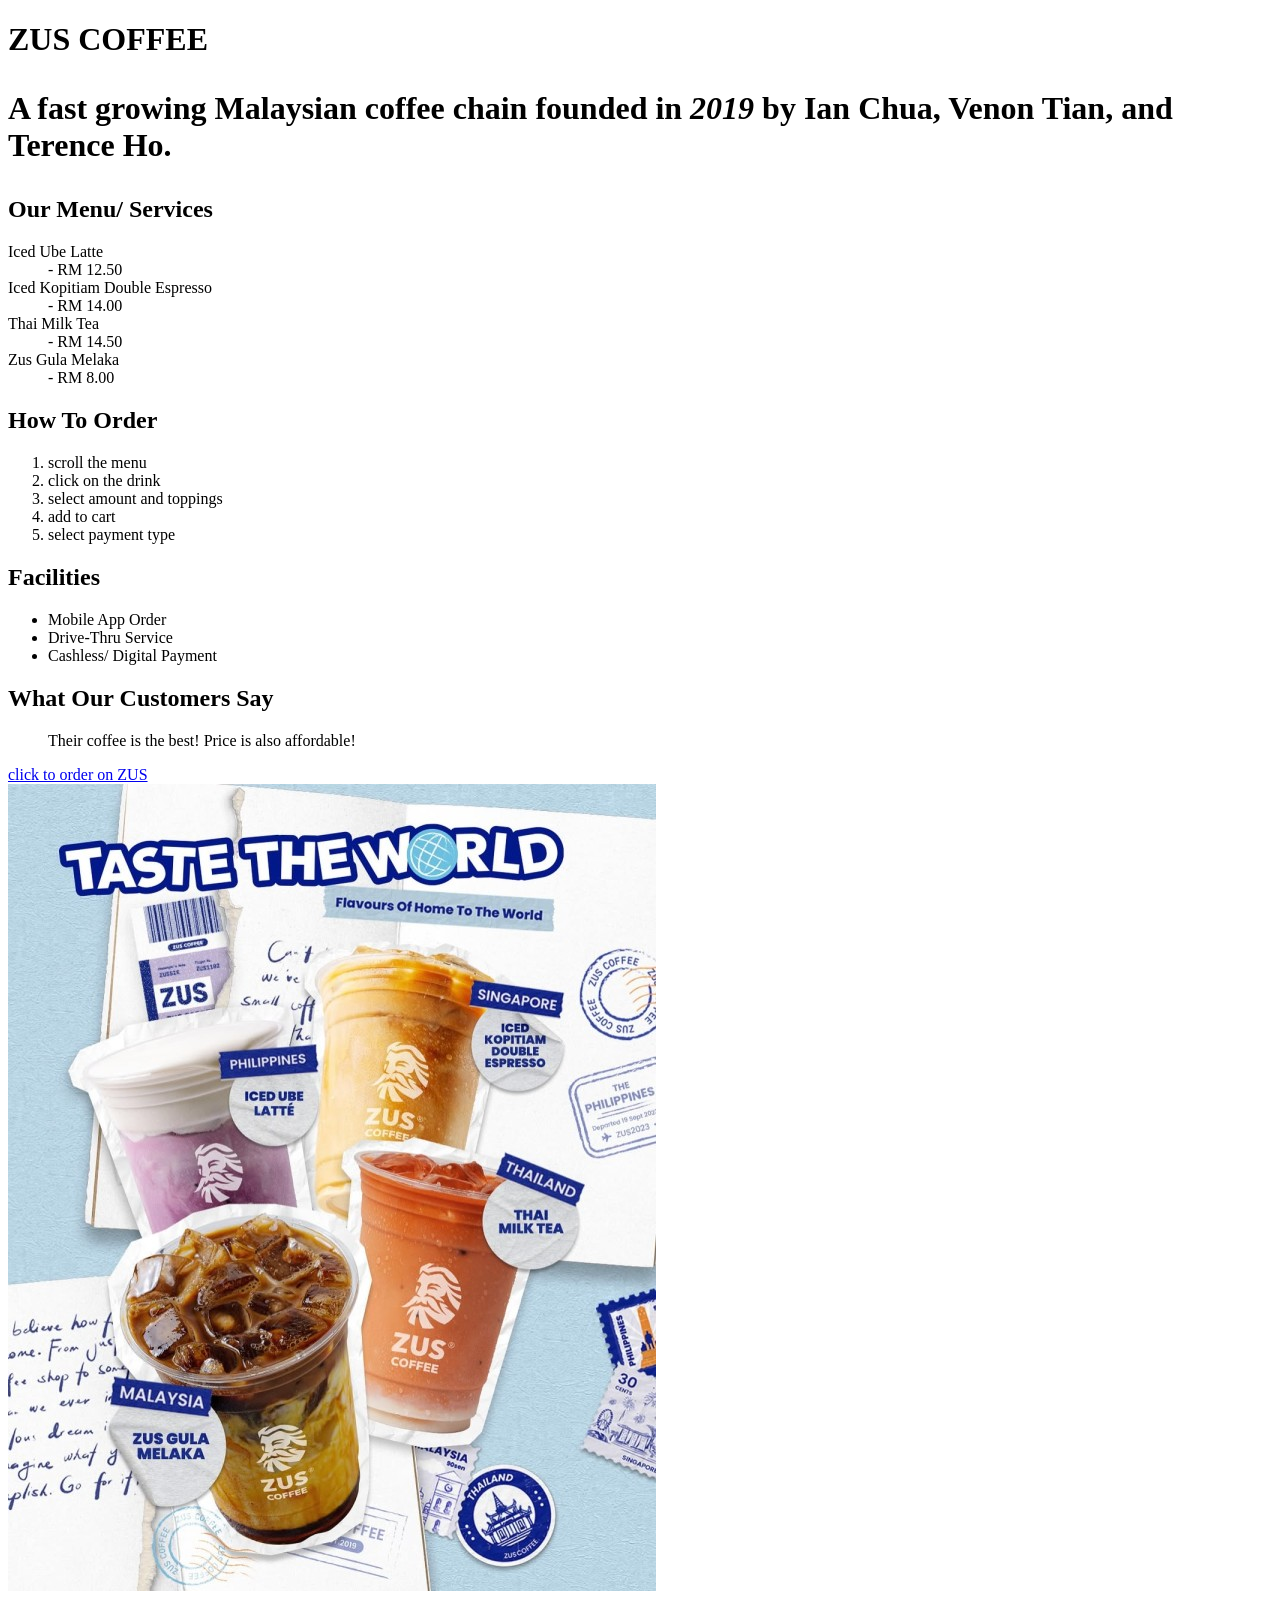
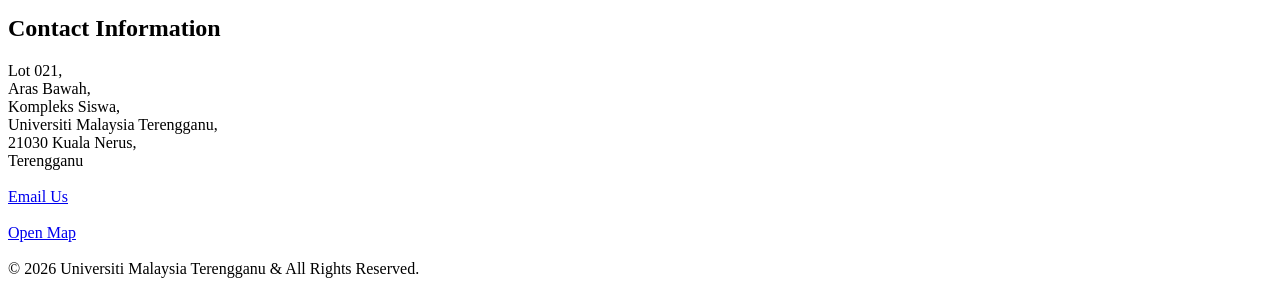
<file: lab 01/Lab1_ExerA/lab1_ExerA.html>
<!DOCTYPE html>
<html lang="en">
<head>
    <meta charset="UTF-8">
    <title>ZUS COFFEE</title>
</head>
<body>

    <!-- Heading -->
    <h1>ZUS COFFEE

    <!-- about the coffee shop -->
    <p>A fast growing Malaysian coffee chain founded in <em>2019</em> by <strong>Ian Chua, Venon Tian, and Terence Ho</strong>.</p>
    </h1>

    <!-- Menu/Service -->
     <h2> Our Menu/ Services</h2>
     <dt> Iced Ube Latte </dt> <dd> - RM 12.50</dd>
     <dt> Iced Kopitiam Double Espresso </dt> <dd> - RM 14.00</dd>
     <dt> Thai Milk Tea </dt> <dd> - RM 14.50 </dd>
     <dt> Zus Gula Melaka </dt> <dd> - RM 8.00</dd>

    <h2> How To Order </h2>
    <ol>
        <li>scroll the menu</li>
        <li>click on the drink</li>
        <li>select amount and toppings</li>
        <li>add to cart</li>
        <li>select payment type</li>
    </ol>

    
    <h2> Facilities </h2>
    <ul>
        <li>Mobile App Order</li>
        <li>Drive-Thru Service</li>
        <li>Cashless/ Digital Payment</li>
    </ul>

    <h2> What Our Customers Say </h2>
    <blockquote> Their coffee is the best! Price is also affordable!</blockquote>
    
    <!-- Link and Image -->
    <a href="https://zuscoffee.com/">
        click to order on ZUS
    </a><br>

    <img src="ZUS.jpg" alt="coffee menu">

    <h2> Contact Information </h2>
    Lot 021,<br>Aras Bawah,<br>Kompleks Siswa,<br>Universiti Malaysia Terengganu,<br>21030 Kuala Nerus,<br>Terengganu<br><br>
    <a href="mailto:zus@gmail.com">Email Us</a><br><br>
    <a href="https://www.google.com/maps/place/ZUS+Coffee+-+Universiti+Malaysia+Terengganu+(Kompleks+Siswa)/@5.4069503,103.0867059,17z/data=!3m1!4b1!4m6!3m5!1s0x31b7bd94401140b7:0xde1f567059655352!8m2!3d5.4069503!4d103.0892808!16s%2Fg%2F11w4k82jpk?entry=ttu&g_ep=EgoyMDI2MTAxOC4wIKXMDSoASAFQAw%3D%3D" target="_blank" rel="noopener noreferrer">Open Map</a><br><br>

    <footer>
  &copy; 2026 Universiti Malaysia Terengganu &amp; All Rights Reserved.
    </footer>

</body>
</html>
</file>
<file: lab 4/style.css>
/* ===================================================
   Global Styles & Reset
   =================================================== */
* {
    box-sizing: border-box;
    margin: 0;
    padding: 0;
}

body {
    font-family: -apple-system, BlinkMacSystemFont, "Segoe UI", Roboto, Helvetica, Arial, sans-serif;
    line-height: 1.6;
    color: #334155;
    background-color: #f8fafc;
}

.container {
    max-width: 900px;
    margin: 0 auto;
    padding: 0 1.5rem;
}

/* ===================================================
   Header & Navigation Bar
   =================================================== */
header {
    background-color: #1e293b;
    color: #ffffff;
    padding: 1.25rem 0;
    position: sticky;
    top: 0;
    z-index: 100;
    box-shadow: 0 2px 8px rgba(0, 0, 0, 0.1);
}

.header-container {
    display: flex;
    justify-content: space-between;
    align-items: center;
    flex-wrap: wrap;
    gap: 1rem;
}

.site-title {
    font-size: 1.4rem;
    font-weight: 700;
    letter-spacing: -0.5px;
}

/* Unordered list styled as navigation bar */
.nav-list {
    display: flex;
    list-style: none;
    gap: 1.25rem;
}

/* ===================================================
   Links & Pseudo-classes (:hover, :visited, :active)
   =================================================== */
.nav-link {
    color: #e2e8f0;
    text-decoration: none;
    font-weight: 500;
    padding: 0.35rem 0.65rem;
    border-radius: 4px;
    transition: all 0.2s ease-in-out;
}

.nav-link:hover {
    color: #38bdf8;
    background-color: rgba(255, 255, 255, 0.08);
}

.nav-link:visited {
    color: #cbd5e1;
}

.nav-link:active {
    color: #f59e0b;
    transform: scale(0.97);
}

.back-to-top {
    color: #3b82f6;
    text-decoration: underline;
}

.back-to-top:hover {
    color: #1d4ed8;
}

.back-to-top:active {
    color: #ef4444;
}

/* ===================================================
   Text Decorations for Headings
   =================================================== */
.heading-underline {
    text-decoration: underline;
    text-underline-offset: 6px;
    text-decoration-color: #6366f1;
}

.section-title {
    font-size: 1.6rem;
    margin-bottom: 1.2rem;
    color: #0f172a;
}

/* ===================================================
   Layout Sections & Cards
   =================================================== */
.page-section {
    padding: 2.5rem 0;
    border-bottom: 1px solid #e2e8f0;
}

.card {
    background: #ffffff;
    padding: 1.75rem;
    border-radius: 8px;
    box-shadow: 0 1px 3px rgba(0, 0, 0, 0.07);
}

/* ===================================================
   Video Styling
   =================================================== */
.video-wrapper {
    width: fit-content;
    max-width: 100%;
    margin: 0 auto;
    border-radius: 8px;
    overflow: hidden;
    background-color: #000000;
    box-shadow: 0 4px 6px -1px rgba(0, 0, 0, 0.1);
}

.video-wrapper video {
    display: block;
    width: 100%;
    height: auto;
}

.video-caption {
    font-size: 0.50rem;
    color: #64748b;
    margin-top: 0.6rem;
    font-style: italic;
}

/* ===================================================
   Form Styling
   =================================================== */
.styled-form {
    display: flex;
    flex-direction: column;
    gap: 1.25rem;
}

.form-group {
    display: flex;
    flex-direction: column;
    gap: 0.4rem;
    border: none;
    padding: 0;
}

.form-group label,
fieldset legend {
    font-weight: 600;
    font-size: 0.95rem;
    color: #1e293b;
}

fieldset {
    padding: 0.75rem 0;
}

.options-group {
    display: flex;
    flex-wrap: wrap;
    gap: 1.25rem;
    margin-top: 0.35rem;
}

.radio-label,
.checkbox-label {
    font-weight: 400;
    cursor: pointer;
    display: inline-flex;
    align-items: center;
    gap: 0.35rem;
}

input[type="text"],
input[type="email"] {
    width: 100%;
    padding: 0.65rem 0.85rem;
    border: 1px solid #cbd5e1;
    border-radius: 6px;
    font-size: 1rem;
    outline: none;
    transition: border-color 0.2s, box-shadow 0.2s;
}

input[type="text"]:focus,
input[type="email"]:focus {
    border-color: #6366f1;
    box-shadow: 0 0 0 3px rgba(99, 102, 241, 0.2);
}

.submit-btn {
    align-self: flex-start;
    background-color: #4f46e5;
    color: #ffffff;
    font-size: 1rem;
    font-weight: 600;
    padding: 0.75rem 1.5rem;
    border: none;
    border-radius: 6px;
    cursor: pointer;
    transition: background-color 0.2s, transform 0.1s;
}

.submit-btn:hover {
    background-color: #4338ca;
}

.submit-btn:active {
    transform: scale(0.98);
}

/* ===================================================
   Footer Styling
   =================================================== */
footer {
    background-color: #0f172a;
    color: #94a3b8;
    padding: 2rem 0;
    margin-top: 2rem;
    font-size: 0.9rem;
}

.footer-content {
    display: flex;
    justify-content: space-between;
    align-items: center;
    flex-wrap: wrap;
    gap: 0.75rem;
}
</file>
<file: lab 5/umt.css>
/* General Body & Typography */
body {
    font-family: 'Poppins', sans-serif;
    background-color: #f0f4f8;
    color: #1e293b;
    margin: 0;
    padding: 0;
    line-height: 1.6;
}

/* Header Styling */
header {
    background-color: #3b1e54; /* UMT Purple */
    color: #ffffff;
    text-align: center;
    padding: 30px 20px;
}

header h1 {
    margin: 0 0 8px 0;
    font-size: 2rem;
}

header p {
    margin: 0;
    font-size: 1rem;
    color: #e2e8f0;
}

/* Navigation Bar */
nav {
    background-color: #1e293b;
    overflow: hidden;
}

nav ul {
    list-style-type: none;
    margin: 0;
    padding: 0;
    display: flex;
    justify-content: center;
}

nav ul li a {
    display: block;
    color: #ffffff;
    text-align: center;
    padding: 14px 24px;
    text-decoration: none;
    font-weight: 600;
    transition: background-color 0.3s ease;
}

nav ul li a:hover {
    background-color: #f59e0b; /* Gold Accent on Hover */
    color: #111111;
}

/* Main Content & Spacing */
main {
    max-width: 900px;
    margin: 30px auto;
    padding: 0 20px;
}

article {
    background-color: #ffffff;
    padding: 30px;
    border-radius: 8px;
    box-shadow: 0 2px 8px rgba(0, 0, 0, 0.08);
}

article h2, article h3 {
    color: #3b1e54;
    margin-top: 0;
}

article p {
    text-align: justify;
    margin-bottom: 16px;
}

/* Table Styling */
table {
    width: 100%;
    border-collapse: collapse;
    margin-top: 20px;
}

th, td {
    border: 1px solid #cbd5e1;
    padding: 12px 15px;
    text-align: left;
}

th {
    background-color: #3b1e54;
    color: #ffffff;
    font-weight: 600;
}

tbody tr:nth-child(even) {
    background-color: #f8fafc;
}

tbody tr:hover {
    background-color: #f1f5f9;
}

/* Footer Styling */
footer {
    background-color: #e2e8f0;
    color: #334155;
    text-align: center;
    padding: 18px 10px;
    margin-top: 40px;
    font-size: 0.9rem;
}
</file>
